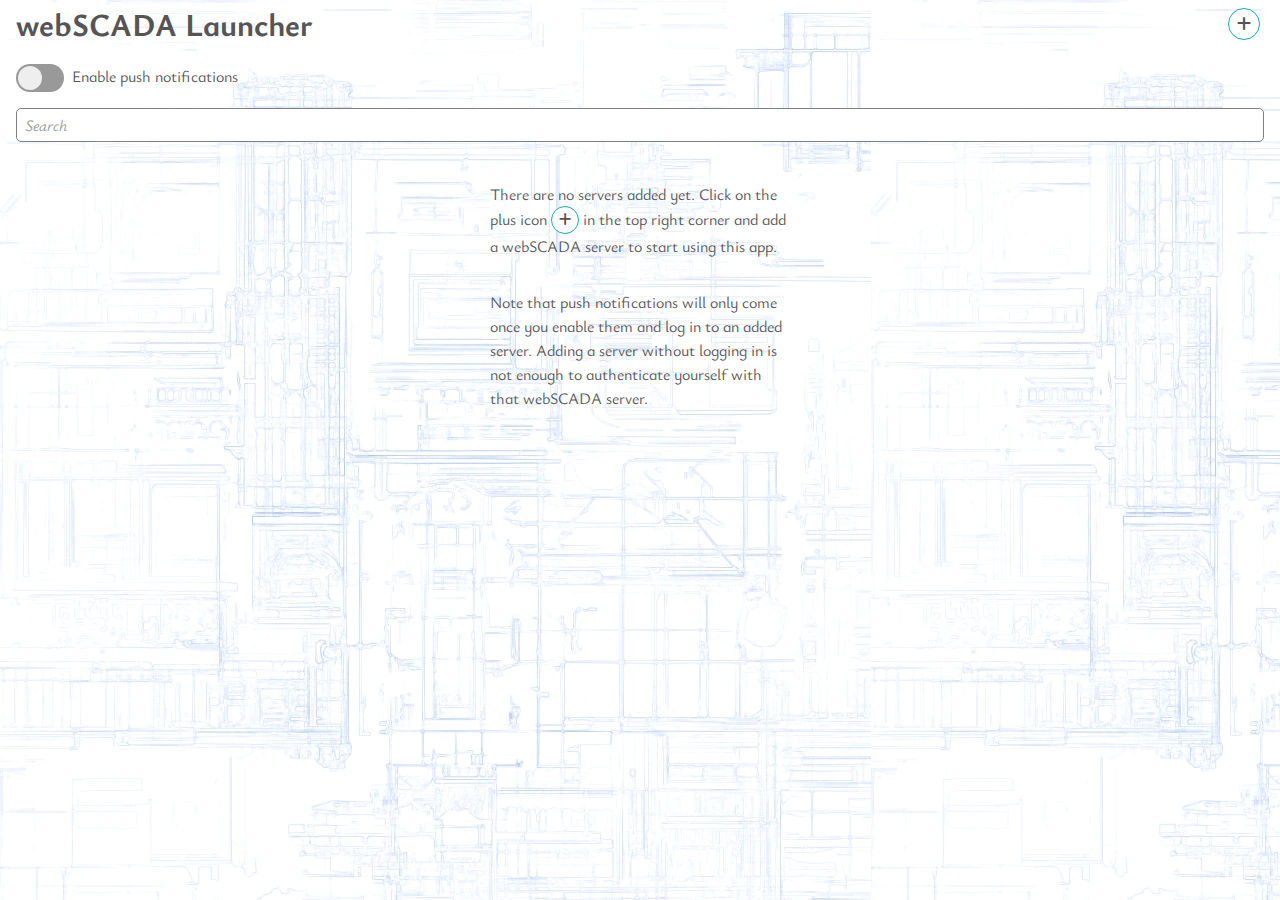
<file: index.html>
<!DOCTYPE html>
<html lang="en">

<head>
	<meta charset="UTF-8" />
	<meta name="viewport"
		content="width=device-width, initial-scale=1, maximum-scale=1, user-scalable=no, interactive-widget=resizes-content, viewport-fit=cover" />
	<base href="/" />
	<title>webSCADA Launcher</title>
	<link rel="manifest" href="manifest.json">
	<link rel="icon" href="favicon.ico" type="image/x-icon" />
  <script type="module" crossorigin src="./assets/index-CneFXY2n.js"></script>
  <link rel="stylesheet" crossorigin href="./assets/index-DT0UXpsy.css">
</head>

<body>
	<script>
		var logIntoBody = (message) => {
			let el = document.createElement("p");
			el.textContent = new Date().toLocaleTimeString() + ": " + message;
			document.body.append(el);
		}
	</script>
</body>

</html>
</file>
<file: assets/index-DT0UXpsy.css>
@font-face{font-family:Material Symbols Rounded;src:url(../MaterialIconsRound-Regular.otf) format("opentype");font-style:normal}@font-face{font-family:fa-brands;src:url(../fa-brands-400.woff2) format("woff2"),url(../fa-brands-400.ttf) format("ttf")}@font-face{font-family:fa-regular;src:url(../fa-regular-400.woff2) format("woff2"),url(../fa-regular-400.ttf) format("ttf")}@font-face{font-family:fa-solid;src:url(../fa-solid-900.woff2) format("woff2"),url(../fa-solid-900.ttf) format("ttf")}.fa-brands{font-family:fa-brands;line-height:1}.fa-regular{font-family:fa-regular;line-height:1}.fa-solid{font-family:fa-solid;line-height:1}.material-icons-round{font-family:Material Symbols Rounded;font-size:inherit;font-weight:400;font-style:normal;line-height:1}@font-face{font-family:Ysabeau Infant;src:url(../YsabeauInfant-VariableFont_wght.ttf) format("truetype-variations");font-style:normal;font-weight:1 1000}@font-face{font-family:Ysabeau Infant;src:url(../YsabeauInfant-Italic-VariableFont_wght.ttf) format("truetype-variations");font-style:italic;font-weight:1 1000}html{box-sizing:border-box;font:16px/1.5 Ysabeau Infant;background:#fcfcfa;color:#555;-webkit-user-select:none;user-select:none}*,*:after,*:before{box-sizing:inherit;outline:none}:is(body,div,dialog,main,header,footer,ul,li,h1,h2,h3,h4){margin:0;padding:0;display:grid}body{position:absolute;inset:env(titlebar-area-height,0px) 0 0 0;overflow:hidden;grid:minmax(0,1fr) / minmax(0,1fr)}h1{font-size:32px}h2{font-size:24px}button,a{-webkit-tap-highlight-color:transparent}:is(input,pre,button,select,option){font:inherit;color:inherit}input{padding:4px 8px;border-radius:5px;border:1px solid gray;background:#fff;color:#000}input::placeholder{font-style:italic;color:#999}:root{--main: hsl(187, 80%, 41%)}.App{grid-template-rows:auto 1fr auto;background:url(../background.webp)}.App>header{padding:0 1rem 8px}.App>header .title{grid-template-columns:1fr auto auto;align-items:center;gap:4px}.App>header .AddSystem{margin-bottom:1rem;grid:auto auto / 1fr auto;gap:4px 1rem;align-items:center;max-height:0;overflow:hidden;transition:max-height .3s ease-out}.App>header .AddSystem button{grid-row:1 / 3;grid-column:2}.App>header .AddSystem.show{max-height:80px}.App>header .enable-notification{grid-template-columns:auto 1fr;gap:8px}.App>header .search{margin-block:1rem}.App>.content{display:block;overflow:auto hidden}.App>.content .tutorial{width:300px;margin-inline:auto}.App>.content .tutorial button{display:inline-grid}.App>footer{padding:0px 1rem;background-color:#47a;color:#fff}.Button{display:grid;font-weight:600;padding:4px 8px;border-radius:100px;border:2px solid var(--main);background:#fff;overflow:hidden}.Button:active{box-shadow:none}.Button:disabled{background:#ccc;color:#777;border-color:#555;cursor:not-allowed}.Button:not(.icon-button) span.icon{font-size:20px;margin-right:10px}.Button.icon-button,.Button.toolbutton{display:flex;place-items:center;padding:0;width:48px;height:48px;flex:0 0 48px;align-items:center;justify-content:center;font-size:22px}.Button.icon-button.small,.Button.toolbutton.small{width:32px;height:32px;flex:0 0 32px;border-width:1px}.Button.icon-button.small span,.Button.toolbutton.small span{font-size:16px}.Button.icon-button.tiny,.Button.toolbutton.tiny,.Button.icon-button.toolbutton,.Button.toolbutton.toolbutton{width:28px;height:28px;flex:0 0 28px;border-width:1px}.Button.icon-button.tiny span,.Button.toolbutton.tiny span,.Button.icon-button.toolbutton span,.Button.toolbutton.toolbutton span{font-size:14px}.Button.icon-button.tiny span.fa-solid,.Button.toolbutton.tiny span.fa-solid,.Button.icon-button.toolbutton span.fa-solid,.Button.toolbutton.toolbutton span.fa-solid{font-size:12px}.Icon.fa{line-height:1}.Icon.fa.fa{font-family:fa-solid}.ToggleSwitch{display:inline-grid;place-items:stretch;position:relative;text-align:left;min-height:28px;width:48px}.ToggleSwitch .slider{position:absolute;width:100%;height:100%;background:#999;transition:.25s;border-radius:1em}.ToggleSwitch .slider:before{position:absolute;content:"";height:24px;width:24px;top:2px;left:2px;background:#eee;transition:.25s;border-radius:50%}.ToggleSwitch input{opacity:0;width:0;height:0;margin:0}.ToggleSwitch input:checked+.slider{background:var(--main)}.ToggleSwitch input:checked+.slider:before{transform:translate(20px)}.ToggleSwitch .label{margin:2px 0 0 60px;display:inline-block}.ServerCard .content{padding:4px 1rem;grid-template-columns:auto 1fr 28px;align-items:center;gap:1rem;overflow:hidden;background:#fff8}.ServerCard .content img{width:64px;height:64px}.ServerCard .content a{color:inherit;text-decoration:none;font-weight:500;display:flex;flex-direction:column;align-items:stretch;overflow:hidden}.ServerCard .content .buttons{transition:transform .3s ease-out,gap .3s ease-out;grid:auto auto / auto auto auto;gap:2px 20px;align-items:center}.ServerCard .content .buttons .doublerow{grid-row:1 / 3}.ServerCard .content .buttons.show{transform:translate(-70px);gap:2px 4px}.ServerEditor{padding-inline:1rem;grid-template-columns:1fr auto auto;gap:8px;align-items:center}.ServerEditor>div{gap:4px}
</file>
